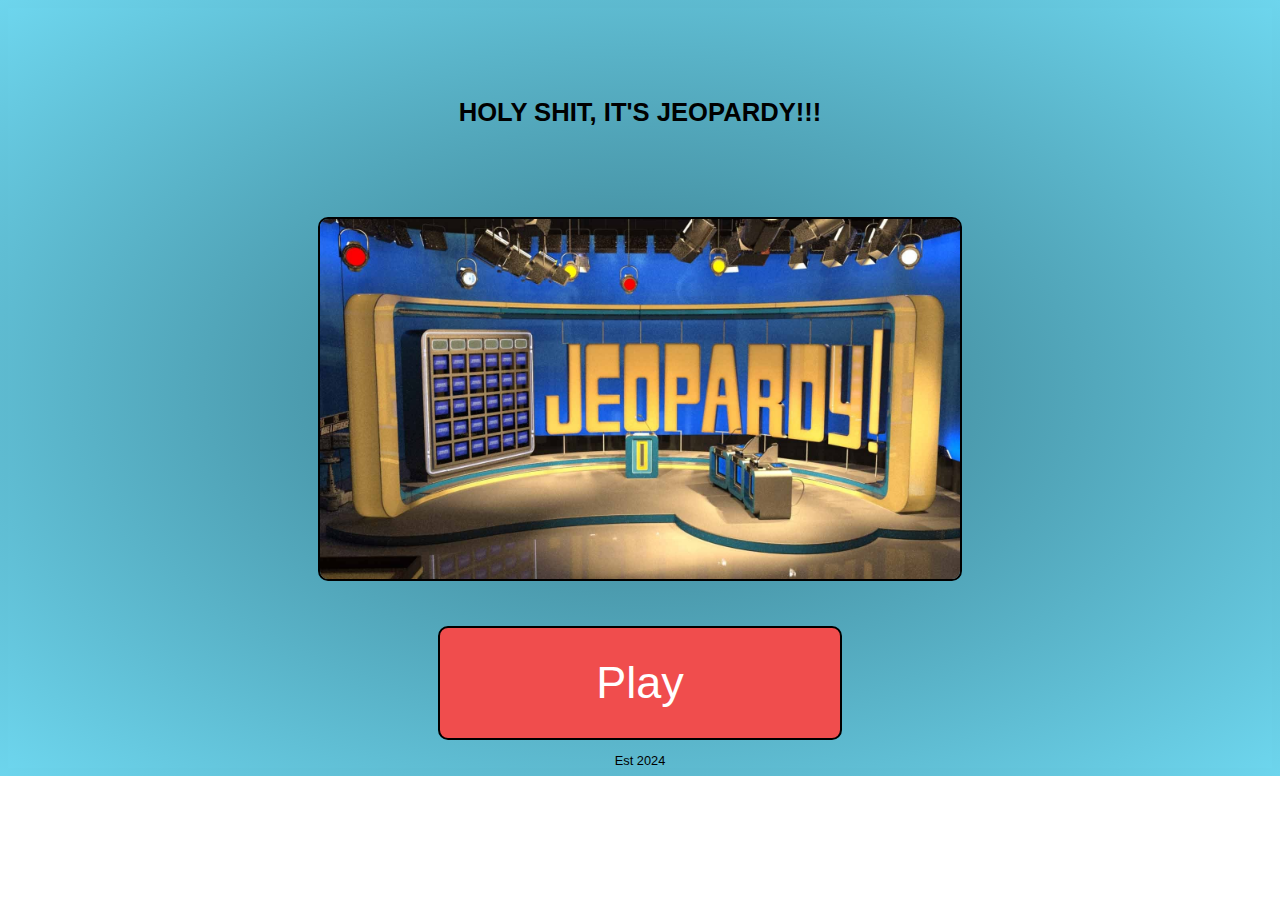
<file: index.html>
<!DOCTYPE html>
<html lang="en">
  <head>
    <meta charset="UTF-8" />
    <meta http-equiv="X-UA-Compatible" content="IE=edge" />
    <meta name="viewport" content="width=device-width, initial-scale=1.0" />
        <!-- Link to external stylesheet for styling -->
    <link rel="stylesheet" href="styles.css">
    <title>JEOPARDY</title>
  </head>
    <body>
      <!-- Container div for main page content w/class "divOne" -->
      <div class="divOne">
         <!-- Welcome heading w/class "header1" for css -->
        <h1 class="headOne">HOLY SHIT, IT'S JEOPARDY!!!</h1>
        <img src="Jeopardyset_1600x900.jpg" alt="Jeopardy" class="image">
        <!-- Link styled as button that takes user to "round-One.html" page w/class "button" and id "button1" for css -->
        <a href="Round-One.html" class="button" id="button1">Play</a>
           <!-- Paragraph element for footer w/class "footer1" for css -->
        <p class="footer1">Est 2024</p>
      </div>
  </body>
</html>
</file>
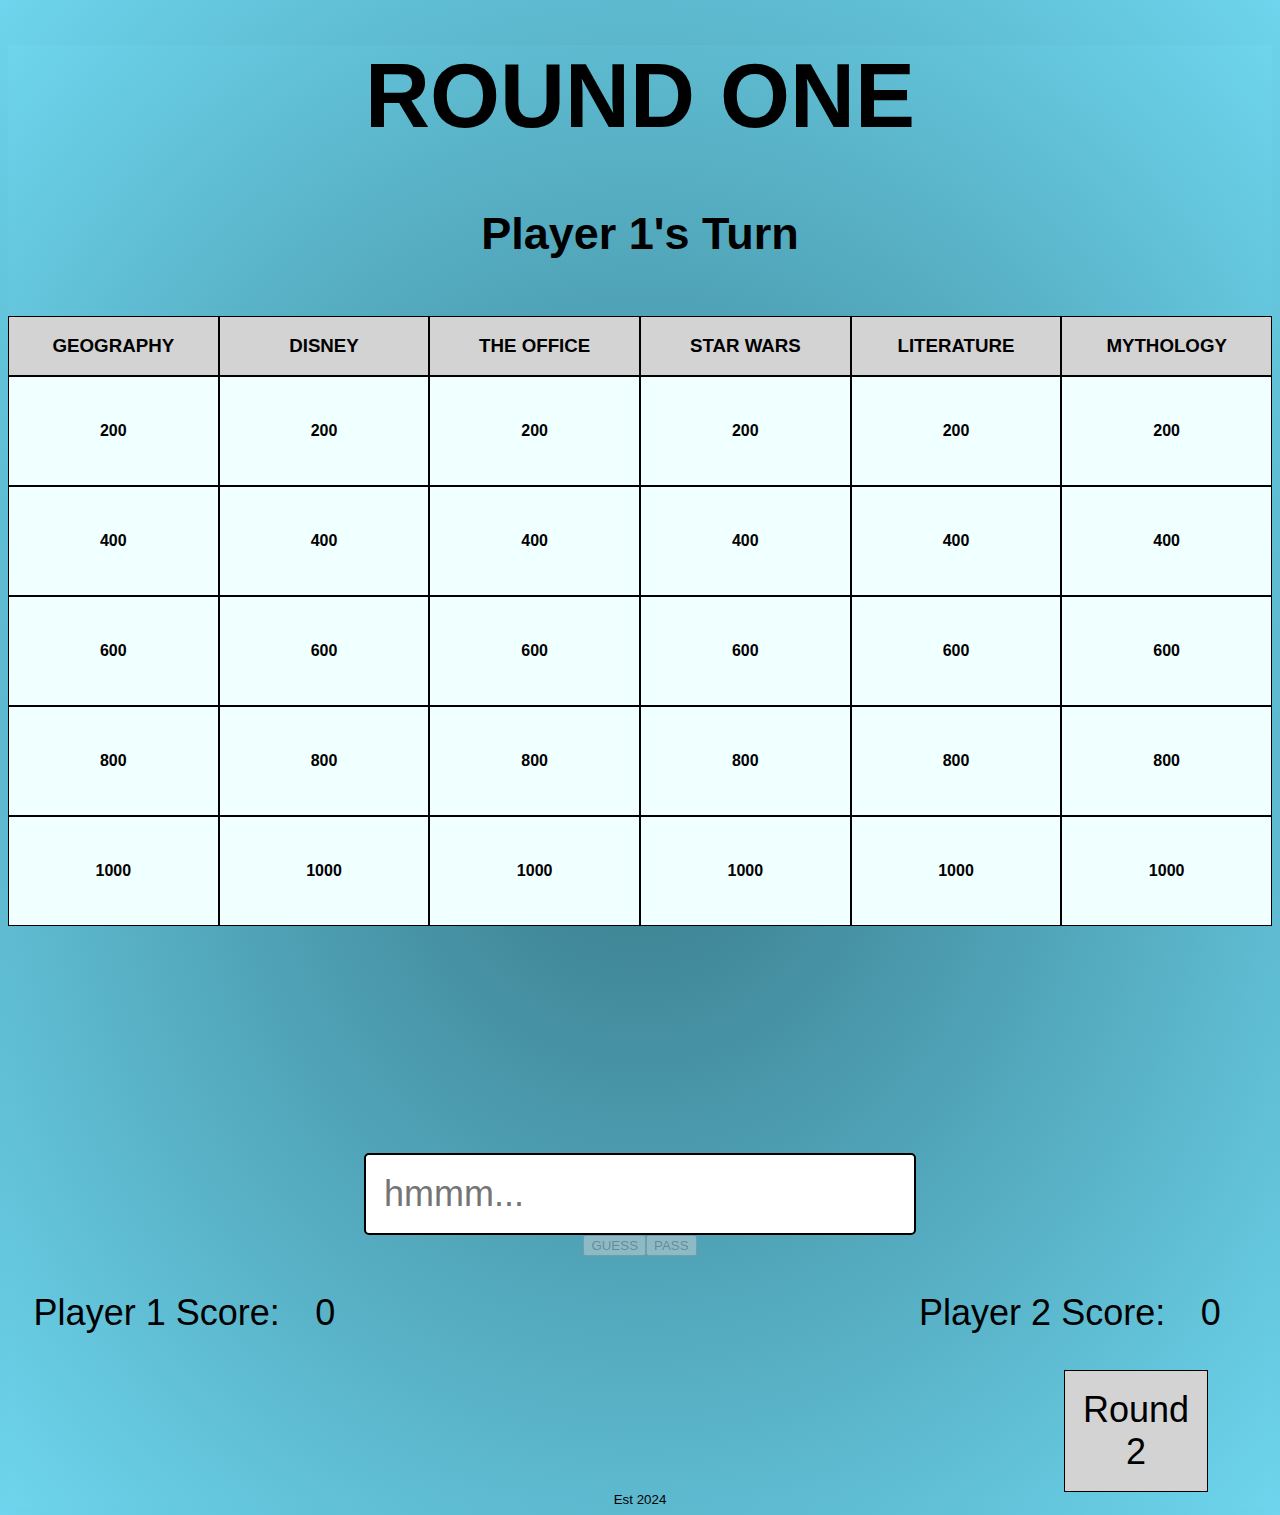
<file: Round-One.html>
<!DOCTYPE html>
<html lang="en">
<head>
  <meta charset="UTF-8" />
  <meta http-equiv="X-UA-Compatible" content="IE=edge" />
  <meta name="viewport" content="width=device-width, initial-scale=1.0" />
  <title>Round One</title>
   <!-- Link to external stylesheet for styling page -->
  <link rel="stylesheet" href="styles.css"> 
</head>

<header>
   <!-- Header section containing round info. -->
  <h1 class="headTwo">ROUND ONE</h1>
</header>

<body>
  <!-- Sub-header indicating current player's turn -->
  <h2 class="headThree" id="currentPlayerTurn">PLAYER TURN</h2>
   <!-- Main container for categories, questions, & points -->
  <div class="mainDiv" id="mainDiv">
    <div class="catDiv">
      <h3 class="txtTwo">GEOGRAPHY</h3>
      <p class="txt" id="catOne_200">200</p>
      <p class="txt" id="catOne_400">400</p>
      <p class="txt" id="catOne_600">600</p>
      <p class="txt" id="catOne_800">800</p>
      <p class="txt" id="catOne_1000">1000</p>
    </div>
    <div class="catDiv">
      <h3 class="txtTwo">DISNEY</h3>
      <p class="txt" id="catTwo_200">200</p>
      <p class="txt" id="catTwo_400">400</p>
      <p class="txt" id="catTwo_600">600</p>
      <p class="txt" id="catTwo_800">800</p>
      <p class="txt" id="catTwo_1000">1000</p>
    </div>
    <div class="catDiv">
      <h3 class="txtTwo">THE OFFICE</h3>
      <p class="txt" id="catThree_200">200</p>
      <p class="txt" id="catThree_400">400</p>
      <p class="txt" id="catThree_600">600</p>
      <p class="txt" id="catThree_800">800</p>
      <p class="txt" id="catThree_1000">1000</p>
    </div>
    <div class="catDiv">
      <h3 class="txtTwo">STAR WARS</h3>
      <p class="txt" id="catFour_200">200</p>
      <p class="txt" id="catFour_400">400</p>
      <p class="txt" id="catFour_600">600</p>
      <p class="txt" id="catFour_800">800</p>
      <p class="txt" id="catFour_1000">1000</p>
    </div>
    <div class="catDiv">
      <h3 class="txtTwo">LITERATURE</h3>
      <p class="txt" id="catFive_200">200</p>
      <p class="txt" id="catFive_400">400</p>
      <p class="txt" id="catFive_600">600</p>
      <p class="txt" id="catFive_800">800</p>
      <p class="txt" id="catFive_1000">1000</p>
    </div>
    <div class="catDiv">
      <h3 class="txtTwo">MYTHOLOGY</h3>
      <p class="txt" id="catSix_200">200</p>
      <p class="txt" id="catSix_400">400</p>
      <p class="txt" id="catSix_600">600</p>
      <p class="txt" id="catSix_800">800</p>
      <p class="txt" id="catSix_1000">1000</p>
    </div>
  </div>

  <div id="inDiv">
    <!-- Input field for user inputs -->
    <input type="txt" id="input" placeholder="hmmm...">
  </div>

  <div id="buttons">
     <!-- Button for submitting guess -->
    <button class="buttonTwo" id="guessButton">GUESS</button>
     <!-- Button for passing turn -->
    <button class="buttonTwo" id="passButton">PASS</button>
  </div>

  <div id="scores">
      <!-- Display for Player 1 score -->
    <p class="score">Player 1 Score: <span id="p1score" class="score">0</span></p>
      <!-- Display for Player 2 score -->
    <p class="score">Player 2 Score: <span id="p2score" class="score">0</span></p>
  </div>

  <div id="nxtRound">
    <!-- Button to advance to next round -->
    <button class="nxtButton" id="nxtRndButton">
      Round <br> 2
    </button>
  </div>
  
  <!-- Link to external JavaScript file for functionality -->
  <script src="round-one.js"></script> 

</body>

<footer class="footer2">Est 2024</footer>

</html>
</file>
<file: styles.css>
body, html {
  background: radial-gradient(#387989, #6dd5ed);
  background-repeat: no-repeat;
  }
  
  .headOne {
    display: flex;
    flex-direction: column;
    justify-content: center;
    align-items: center;
    font-family: Arial, Helvetica, sans-serif;
    font-size: 2vw;
    color: rgb(0, 0, 0);
    margin-top: 10vh;
    margin-bottom: 10vh;
  }
  
  .headOne:hover {
    transform: scale(1.10);
  }
  
  .divOne {
    display: flex;
    flex-direction: column;
    justify-content: center;
    align-items: center;
  }
  
  .image {
    border: 2px solid black;
    border-radius: 10px;
    margin: 0;
    max-width: 50vw;
    max-height: 50vh;
    margin-bottom: 5vh;
  }
  
  .button {
    display: flex;
    font-family: Arial, Helvetica, sans-serif;
    justify-content: center;
    align-items: center;
    cursor: pointer;
    text-decoration: none;
    border: 2px solid black;
    border-radius: 10px;
    font-size: 5vh;
    padding: 10px 20px;
    height: 10vh;
    width: 40vh;
    color: white;
    background-color: #f04d4d;
  }
  
  #button1:hover {
    background-color: #008cff;
  }
  
  #button1:active {
    transform: scale(0.75);
  }
  
  .div2 {
    display: flex;
    flex-direction: column;
    justify-content: center;
    align-items: center;
  }
  
  .footer1 {
    text-align: center;
    font-family: Arial, Helvetica, sans-serif;
    font-size: 1vw;
    width: 75%;
    margin-bottom: 0;
  }



.headTwo {
    display: flex;
    flex-direction: column;
    justify-content: center;
    align-items: center;
    font-family: Arial, Helvetica, sans-serif;
    font-size: 10vh;
    margin-top: 5vh;
}

.headThree {
    display: flex;
    flex-direction: column;
    justify-content: center;
    align-items: center;
    font-family: Arial, Helvetica, sans-serif;
    font-size: 5vh;
    margin-top: 5vh;
}

.mainDiv {
    display: grid;
    grid-template-columns: repeat(6, 1fr);
    grid-template-rows: repeat(6, 1fr);
    grid-column-gap: 0px;
    grid-row-gap: 0px;
    max-height: 70vh;
    margin-bottom: 20vh;
}   

.txtTwo {
  background-color: lightgray;
  font-family: Arial, Helvetica, sans-serif;
  border: 1.25px solid black;
  margin-bottom: 0px;
  padding: 2vh;
  text-align: center;
}

.txt {
  border: 1.25px solid black;
  font-family: Arial, Helvetica, sans-serif;
  color:black;
  font-weight: bold;
  text-align: center;
  background-color: azure;
  padding: 5vh;
  margin: 0;
}

#inDiv {
  display: grid;
  flex-direction: column;
  justify-content: center;
}

#input {
  width: 40vw;
  padding: 2vh;
  margin-top: 5vh;
  border: 2px solid black;
  border-radius: 5px;
  font-family: Arial, Helvetica, sans-serif;
  font-size: 4vh;
}

#buttons {
  display: flex;
  flex-direction: row;
  justify-content: center;
  font-family: Arial, Helvetica, sans-serif;
}

.button2 {
  padding: 2vh;
  margin: 2vh;
  font-size: 4vh;
  background-color: lightgray;
}

#scores {
  display: flex;
  flex-direction: row;
  justify-content: space-between;
  font-family: Arial, Helvetica, sans-serif;
}

.score {
  font-size: 4vh;
  margin-left: 2vw;
  margin-right: 2vw;
  font-family: Arial, Helvetica, sans-serif;
}

#nxtRound {
  display: flex;
  flex-direction: row;
  justify-content: end;
  font-family: Arial, Helvetica, sans-serif;
}

.nxtButton {
  padding: 2vh;
  font-size: 4vh;
  margin-right: 5vw;
  background-color: lightgray;
  text-decoration: none;
  border: 1px solid black;
  cursor: pointer;
  color: black;
}

.footer2 {
  text-align: center;
  font-size: 200%;
  font-family: Arial, Helvetica, sans-serif;
  font-size: smaller;
}

.finalText {
  display: flex;
  flex-direction: column;
  align-items: center;
}

.finalInput {
  display: flex;
  flex-direction: column;
  align-items: center;
}

.finalCategory {
  font-size: 200%;
  margin-bottom: 1px;
}

.finalQuestion {
  border: 2px solid black;
  background-color: white;
  padding: 125px;
  padding-left: 300px;
  padding-right: 300px;
}

.input2 {
  margin-bottom: 15px;
  padding: 5px;
  padding-right: 25px;
  padding-left: 25px;
}

.button3 {
  padding: 1vh;
  font-size: 150%;
  padding-right: 35px;
  padding-left: 35px;
  margin-bottom: 74px;
  background-color: lightgray;
  text-decoration: none;
  border: 1px solid black;
  cursor: pointer;
  color: black;
}
</file>
